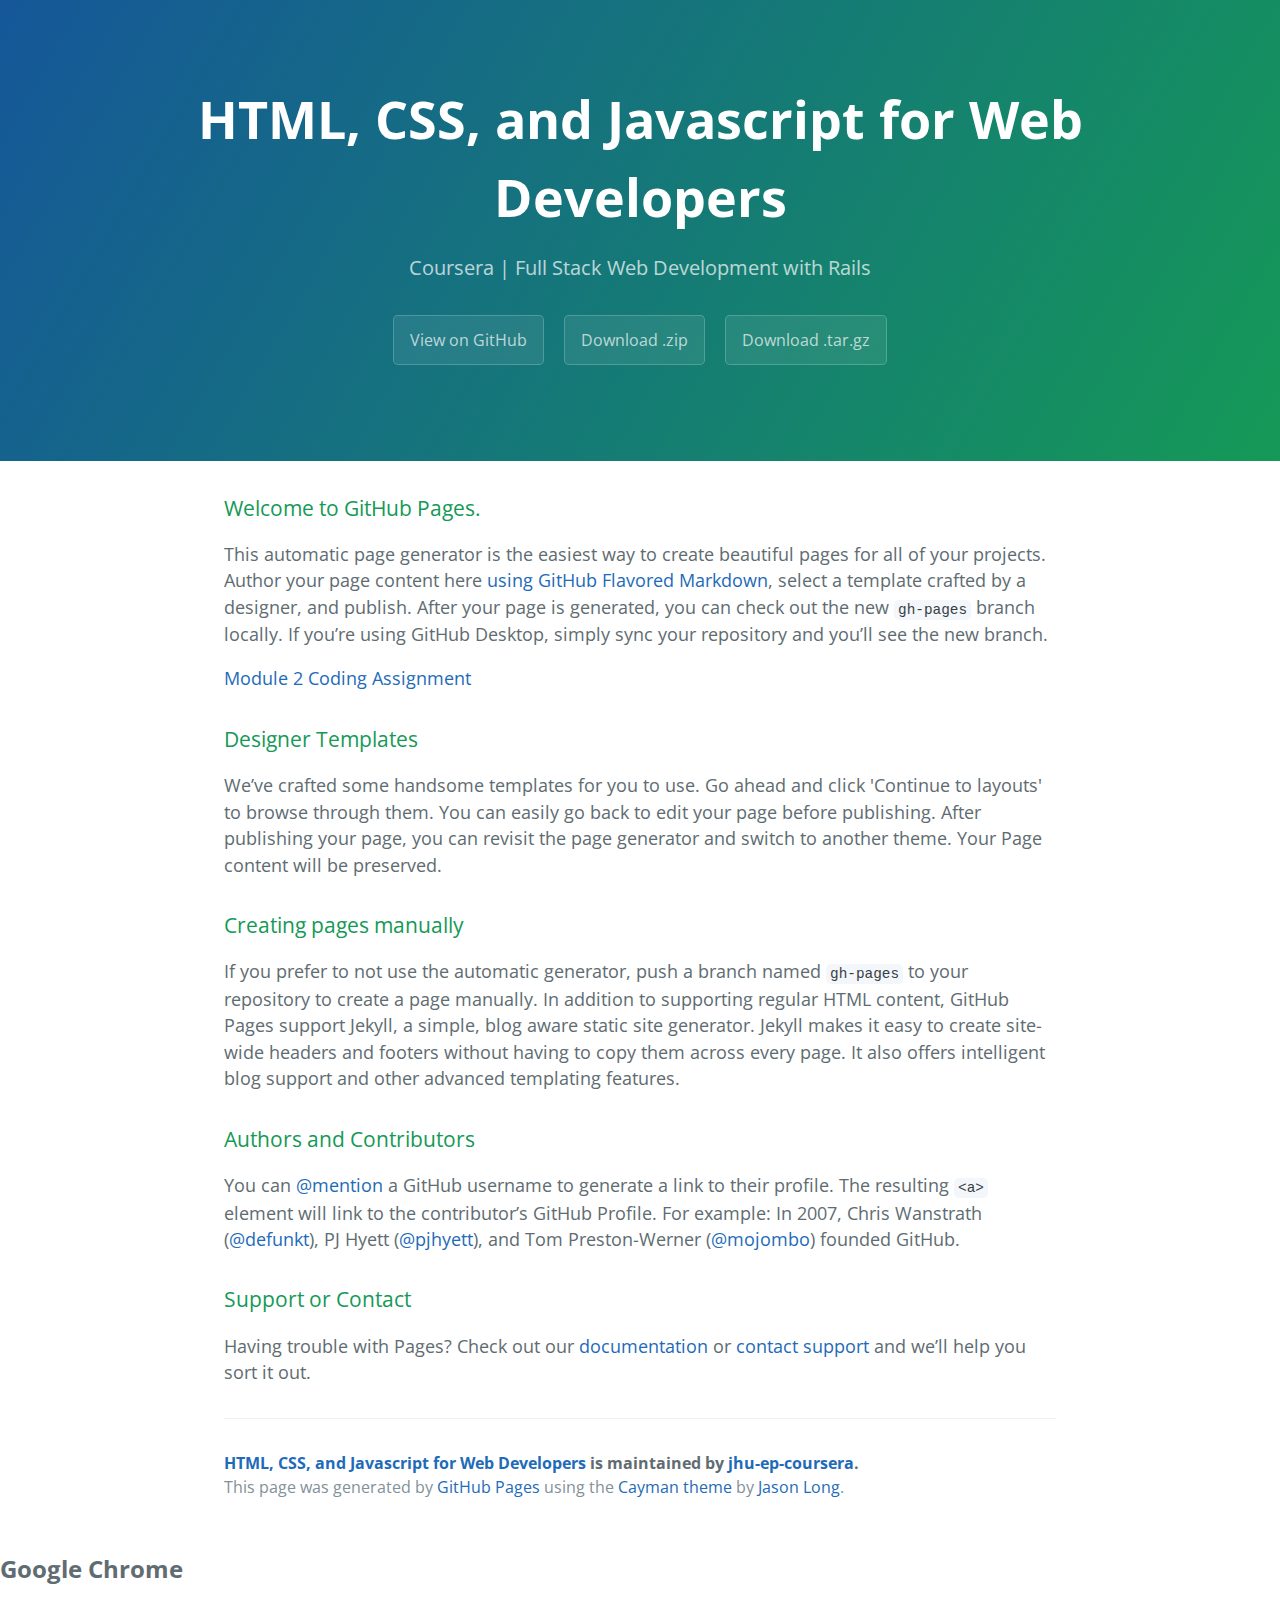
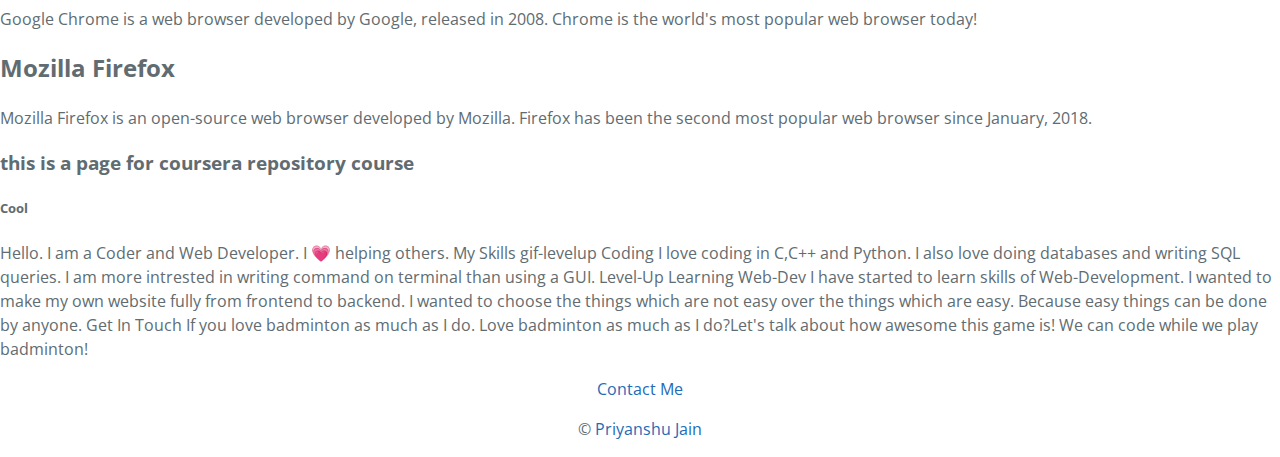
<file: index.html>
<!DOCTYPE html>
<html lang="en-us">
  <head>
    <meta charset="UTF-8">
    <title>HTML, CSS, and Javascript for Web Developers by jhu-ep-coursera</title>
    <meta name="viewport" content="width=device-width, initial-scale=1">
    <link rel="icon" href="favicon.ico">
    <link rel="stylesheet" type="text/css" href="stylesheets/normalize.css" media="screen">
    <link href='https://fonts.googleapis.com/css?family=Open+Sans:400,700' rel='stylesheet' type='text/css'>
    <link rel="stylesheet" type="text/css" href="stylesheets/stylesheet.css" media="screen">
    <link rel="stylesheet" type="text/css" href="stylesheets/github-light.css" media="screen">
  </head>
  <body>
    <section class="page-header">
      <h1 class="project-name">HTML, CSS, and Javascript for Web Developers</h1>
      <h2 class="project-tagline">Coursera | Full Stack Web Development with Rails</h2>
      <a href="https://github.com/jhu-ep-coursera/fullstack-course4" class="btn">View on GitHub</a>
      <a href="https://github.com/jhu-ep-coursera/fullstack-course4/zipball/master" class="btn">Download .zip</a>
      <a href="https://github.com/jhu-ep-coursera/fullstack-course4/tarball/master" class="btn">Download .tar.gz</a>
    </section>

    <section class="main-content">
      <h3>
<a id="welcome-to-github-pages" class="anchor" href="#welcome-to-github-pages" aria-hidden="true"><span aria-hidden="true" class="octicon octicon-link"></span></a>Welcome to GitHub Pages.</h3>

<p>This automatic page generator is the easiest way to create beautiful pages for all of your projects. Author your page content here <a href="https://guides.github.com/features/mastering-markdown/">using GitHub Flavored Markdown</a>, select a template crafted by a designer, and publish. After your page is generated, you can check out the new <code>gh-pages</code> branch locally. If you’re using GitHub Desktop, simply sync your repository and you’ll see the new branch.</p>

<p><a href="assignment2">Module 2 Coding Assignment</a></p>

<h3>
<a id="designer-templates" class="anchor" href="#designer-templates" aria-hidden="true"><span aria-hidden="true" class="octicon octicon-link"></span></a>Designer Templates</h3>

<p>We’ve crafted some handsome templates for you to use. Go ahead and click 'Continue to layouts' to browse through them. You can easily go back to edit your page before publishing. After publishing your page, you can revisit the page generator and switch to another theme. Your Page content will be preserved.</p>

<h3>
<a id="creating-pages-manually" class="anchor" href="#creating-pages-manually" aria-hidden="true"><span aria-hidden="true" class="octicon octicon-link"></span></a>Creating pages manually</h3>

<p>If you prefer to not use the automatic generator, push a branch named <code>gh-pages</code> to your repository to create a page manually. In addition to supporting regular HTML content, GitHub Pages support Jekyll, a simple, blog aware static site generator. Jekyll makes it easy to create site-wide headers and footers without having to copy them across every page. It also offers intelligent blog support and other advanced templating features.</p>

<h3>
<a id="authors-and-contributors" class="anchor" href="#authors-and-contributors" aria-hidden="true"><span aria-hidden="true" class="octicon octicon-link"></span></a>Authors and Contributors</h3>

<p>You can <a href="https://help.github.com/articles/basic-writing-and-formatting-syntax/#mentioning-users-and-teams" class="user-mention">@mention</a> a GitHub username to generate a link to their profile. The resulting <code>&lt;a&gt;</code> element will link to the contributor’s GitHub Profile. For example: In 2007, Chris Wanstrath (<a href="https://github.com/defunkt" class="user-mention">@defunkt</a>), PJ Hyett (<a href="https://github.com/pjhyett" class="user-mention">@pjhyett</a>), and Tom Preston-Werner (<a href="https://github.com/mojombo" class="user-mention">@mojombo</a>) founded GitHub.</p>

<h3>
<a id="support-or-contact" class="anchor" href="#support-or-contact" aria-hidden="true"><span aria-hidden="true" class="octicon octicon-link"></span></a>Support or Contact</h3>

<p>Having trouble with Pages? Check out our <a href="https://help.github.com/pages">documentation</a> or <a href="https://github.com/contact">contact support</a> and we’ll help you sort it out.</p>

      <footer class="site-footer">
        <span class="site-footer-owner"><a href="https://github.com/jhu-ep-coursera/fullstack-course4">HTML, CSS, and Javascript for Web Developers</a> is maintained by <a href="https://github.com/jhu-ep-coursera">jhu-ep-coursera</a>.</span>

        <span class="site-footer-credits">This page was generated by <a href="https://pages.github.com">GitHub Pages</a> using the <a href="https://github.com/jasonlong/cayman-theme">Cayman theme</a> by <a href="https://twitter.com/jasonlong">Jason Long</a>.</span>
      </footer>

    </section>
<div>
  <article>
<h2>Google Chrome</h2>
<p>Google Chrome is a web browser developed by Google, released in 2008. Chrome is the world's most popular web browser today!</p>
</article>

<article>
<h2>Mozilla Firefox</h2>
<p>Mozilla Firefox is an open-source web browser developed by Mozilla. Firefox has been the second most popular web browser since January, 2018.</p>
</article>

<h3>
  this is a page for coursera repository course
  </h3>

  <h5>Cool </h5>
  
  <article>
  Hello.
I am a Coder and Web Developer. I 💗 helping others.

My Skills
gif-levelup
Coding
I love coding in C,C++ and Python. I also love doing databases and writing SQL queries. I am more intrested in writing command on terminal than using a GUI.

Level-Up
Learning Web-Dev
I have started to learn skills of Web-Development. I wanted to make my own website fully from frontend to backend. I wanted to choose the things which are not easy over the things which are easy. Because easy things can be done by anyone.

Get In Touch
If you love badminton as much as I do.
Love badminton as much as I do?Let's talk about how awesome this game is! We can code while we play badminton!
  </article>
 
    </div>
    <p><center><a href="contact.html">Contact Me</a></center></p>
    <p><center>© <a href="https://github.com/priyanshujain2341">Priyanshu Jain</a> </center> </p>
  </body>
</html>
</file>
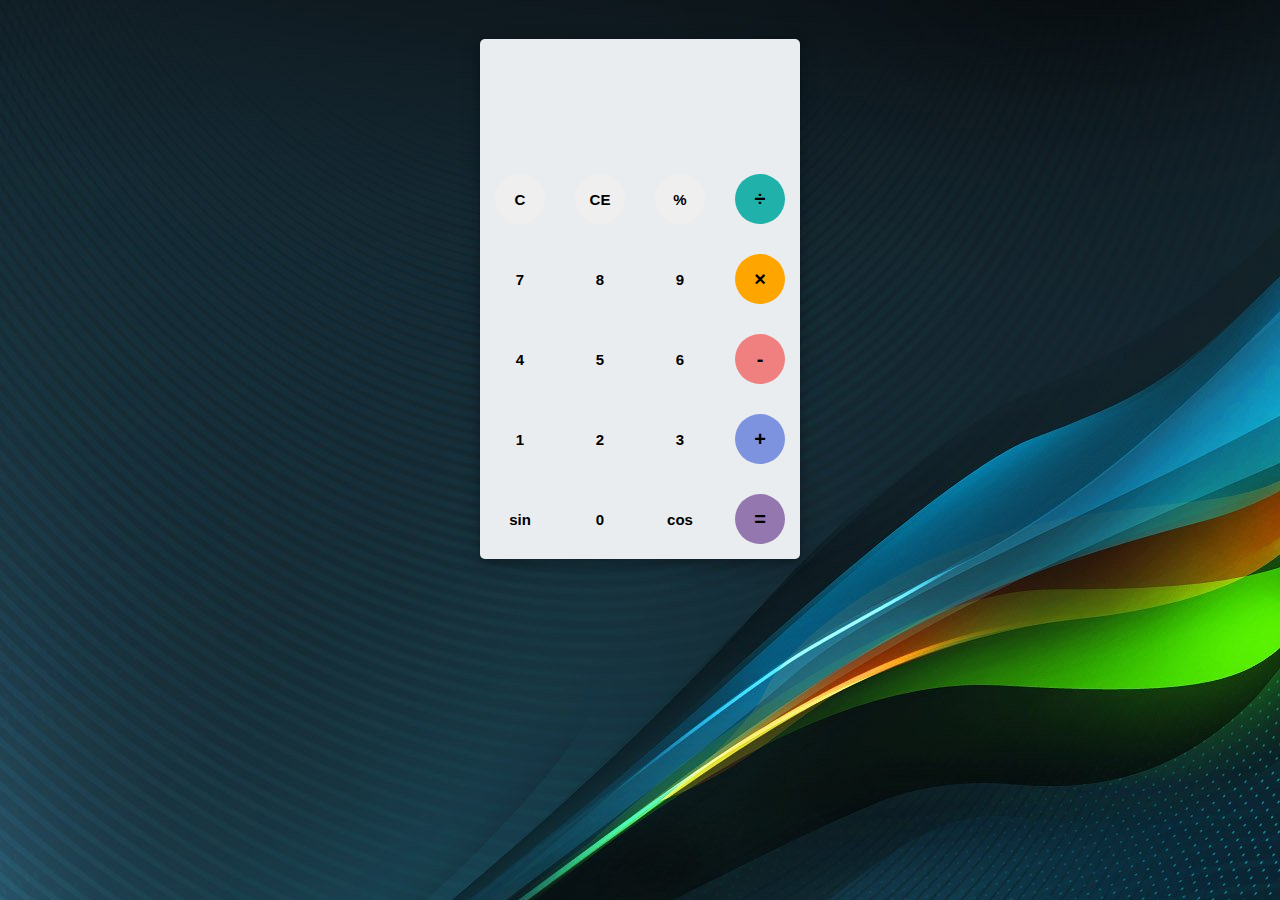
<file: calculator/index.html>
<html>
	<head>
		<link rel="stylesheet" type="text/css" href="./css/style.css">
		<link href="https://fonts.googleapis.com/css?family=Open+Sans:600,700" rel="stylesheet">
		<title>A simple calculator</title>
	</head>
	<body style="background-image: url('./img/23.jpg');">
		<div id="container">
			<div id="calculator">
				<div id="result">
					<div id="history">
						<p id="history-value"></p>
					</div>
					<div id="output">
						<p id="output-value"></p>
					</div>
				</div>
				<div id="keyboard">
					<button class="operator" id="clear">C</button>
					<button class="operator" id="backspace">CE</button>
					<button class="operator" id="%">%</button>
					<button class="operator" id="/">&#247;</button>
					<button class="number" id="7">7</button>
					<button class="number" id="8">8</button>
					<button class="number" id="9">9</button>
					<button class="operator" id="*">&times;</button>
					<button class="number" id="4">4</button>
					<button class="number" id="5">5</button>
					<button class="number" id="6">6</button>
					<button class="operator" id="-">-</button>
					<button class="number" id="1">1</button>
					<button class="number" id="2">2</button>
					<button class="number" id="3">3</button>
					<button class="operator" id="+">+</button>
					<button class="empty" id="sine">sin</button>
					<button class="number" id="0">0</button>
					<button class="empty" id="cos">cos</button>
					<button class="operator" id="=">=</button>
				</div>
			</div>
		</div>
		<script src="./js/script.js"></script>
	</body>
</html>
</file>
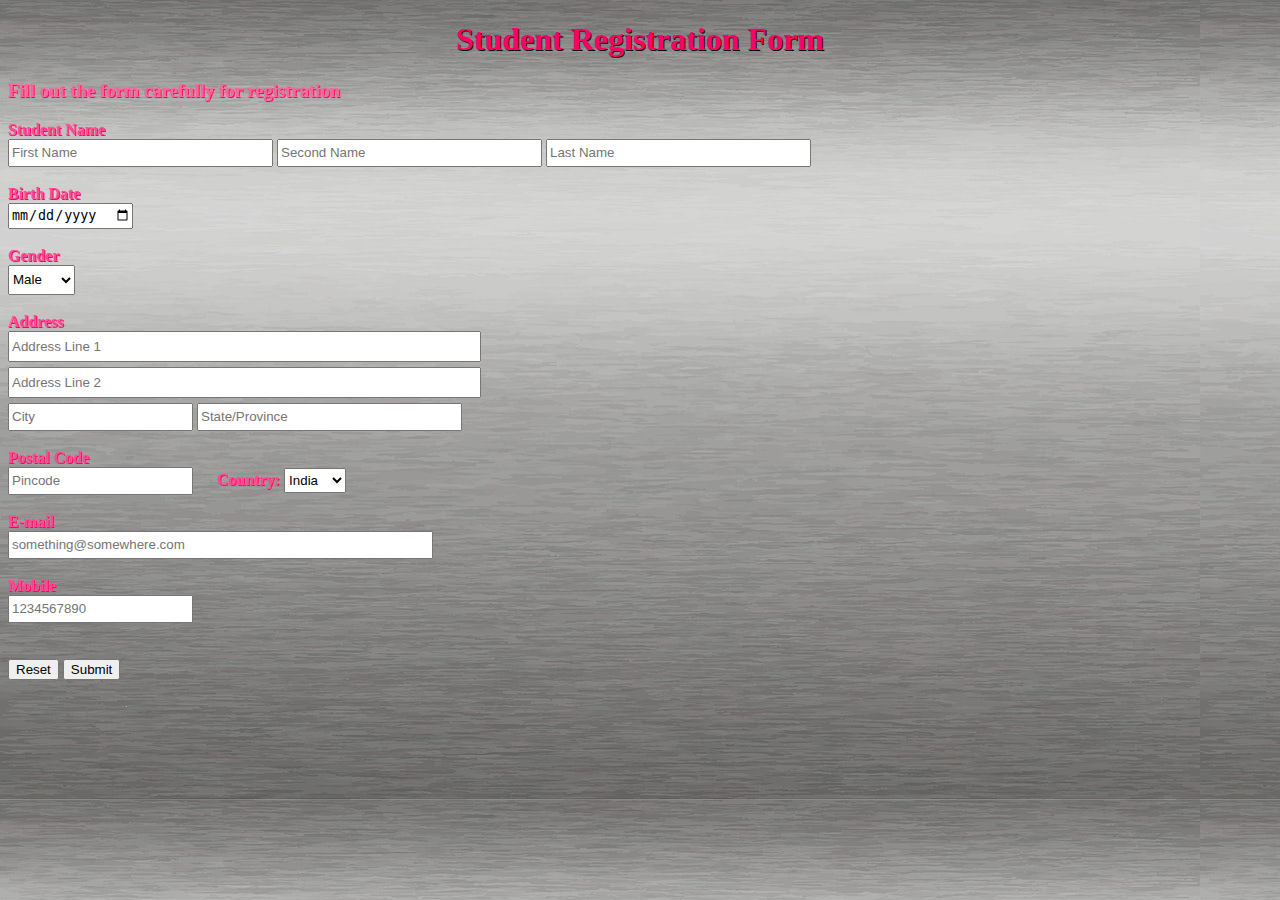
<file: form/index.html>
<!DOCTYPE html>
<html>
<head>
	<title>Form</title>
	<script type="text/javascript" src="./js/javascript.js"></script>
	<link rel="stylesheet" type="text/css" href="./css/style.css">
</head>

<body style="background-image: url('./img/back.jpg');">
<div>
	<h1>Student Registration Form</h1>
</div>

<div><h3>Fill out the form carefully for registration</h3></div>

<form onsubmit="return validate()">
<div>Student Name</div>
<div>
	<label for="firstname"></label>
	<input type="text" name="firstname" id="firstname" placeholder="First Name" size="30">
	<label for="secondname"></label>
	<input type="text" name="secondname" id="secondname" placeholder="Second Name" size="30">
	<label for="lastname"></label>
	<input type="text" name="lastname" id="lastname" placeholder="Last Name" size="30">
</div>
<br>

<div>Birth Date</div>
<div>
	<label for="birthdate"></label>
	<input type="Date" name="birthdate" id="birthdate" min="2001-01-01">
</div>
<br>

<div>
	Gender
</div>
<div>
	<label for="gender"></label>
	<select name="gender" id="gender">
		<option value="Male">Male</option>
		<option value="Female">Female</option>
	</select>
</div>
<br>

<div>
	Address
</div>
<div>
	<label for="a1"></label>
	<input type="text" name="a1" id="a1" placeholder="Address Line 1" size="56">
</div>
<div>
	<label for="a2"></label>
	<input type="text" name="a2" id="a2" placeholder="Address Line 2" size="56">
</div>
<div>
	<label for="city"></label>
	<input type="text" name="city" id="city" placeholder="City">
	<label for="State"></label>
	<input type="text" name="State" id="State" placeholder="State/Province" size="30">
</div>
<br>

<div>
	Postal Code
</div>
<div>
	<label for="pincode"></label>
	<input type="number" name="pincode" id="pincode" placeholder="Pincode" min="100000">

	<label for="country" style="margin-left: 20px">Country:</label>
	<select name="country" id="country">
		<option value="India">India</option>
		<option value="USA">USA</option>
		<option value="others">Others</option>
	</select>
</div>
<br>

<div>
	E-mail
</div>
<div>
	<label for="email"></label>
	<input type="email" name="email" id="email" placeholder="something@somewhere.com" size="50">
</div>
<br>

<div>
	Mobile
</div>
<div>
	<label for="phone"></label>
	<input type="tel" name="phone" id="phone" placeholder="1234567890">
</div>
<br>
<br>

<div>
	<button type="reset">Reset</button>
	<button type="submit">Submit</button>
</div>
</form>
</body>
</html>
</file>
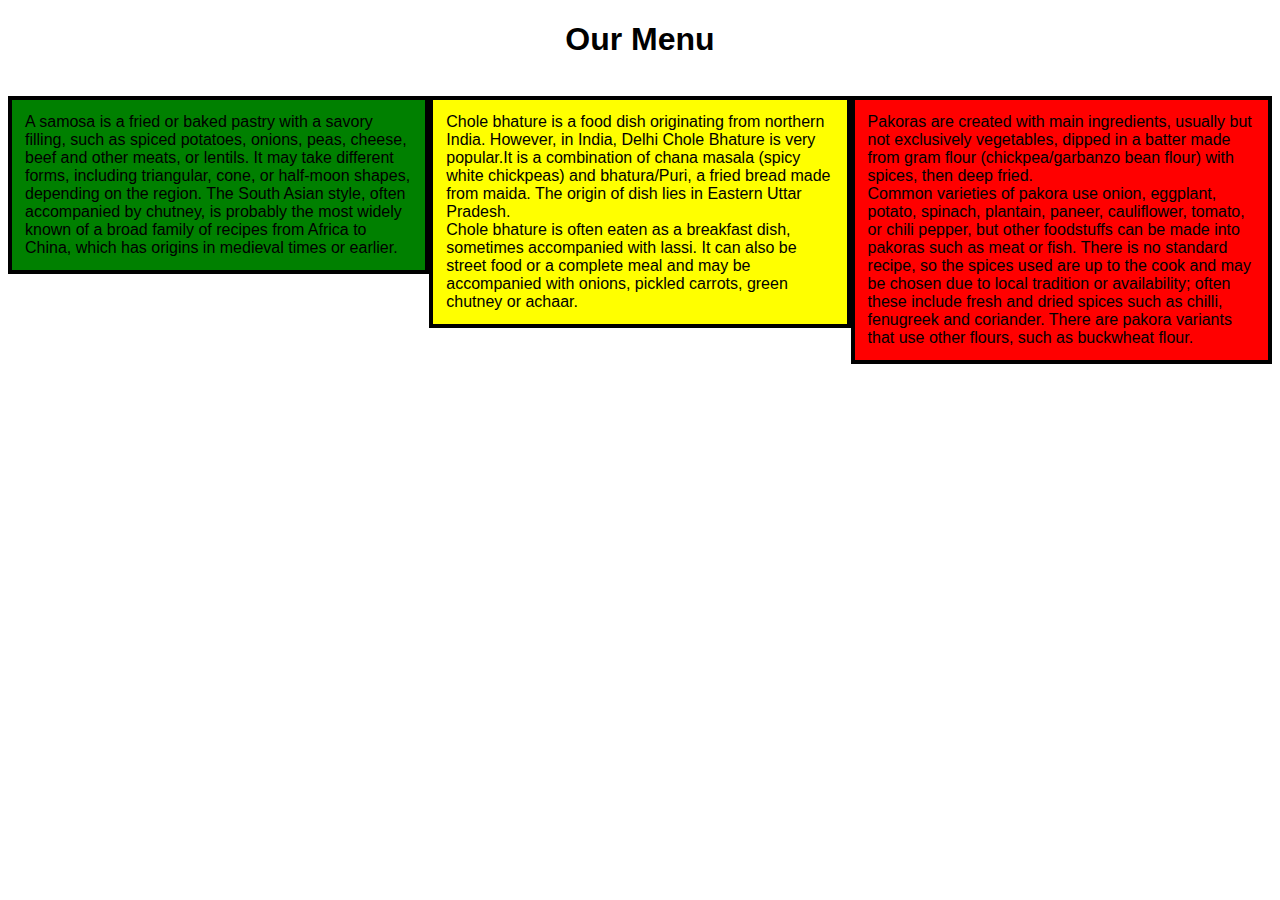
<file: module2/index.html>
<!DOCTYPE html>
<html>
<head>
	<title>Module 2 Assignment</title>
	<link rel="stylesheet" href="./css/style.css">
</head>
<body>
	<h1 class="heading">Our Menu</h1>

	<div>
		<!-- <p class ="he"></p> -->
		<p id="p1"> 
			
			A samosa is a fried or baked pastry with a savory filling, such as spiced potatoes, onions, peas, cheese, beef and other meats, or lentils. It may take different forms, including triangular, cone, or half-moon shapes, depending on the region. The South Asian style, often accompanied by chutney, is probably the most widely known of a broad family of recipes from Africa to China, which has origins in medieval times or earlier.</p>

		<p id="p2">Chole bhature is a food dish originating from northern India. However, in India, Delhi Chole Bhature is very popular.It is a combination of chana masala (spicy white chickpeas) and bhatura/Puri, a fried bread made from maida. The origin of dish lies in Eastern Uttar Pradesh.<br>
		Chole bhature is often eaten as a breakfast dish, sometimes accompanied with lassi. It can also be street food or a complete meal and may be accompanied with onions, pickled carrots, green chutney or achaar.</p>

		<p id="p3">Pakoras are created with main ingredients, usually but not exclusively vegetables, dipped in a batter made from gram flour (chickpea/garbanzo bean flour) with spices, then deep fried.<br>

		Common varieties of pakora use onion, eggplant, potato, spinach, plantain, paneer, cauliflower, tomato, or chili pepper, but other foodstuffs can be made into pakoras such as meat or fish. There is no standard recipe, so the spices used are up to the cook and may be chosen due to local tradition or availability; often these include fresh and dried spices such as chilli, fenugreek and coriander. There are pakora variants that use other flours, such as buckwheat flour.

</p>
	<!-- </div> -->
</body>
</html>
</file>
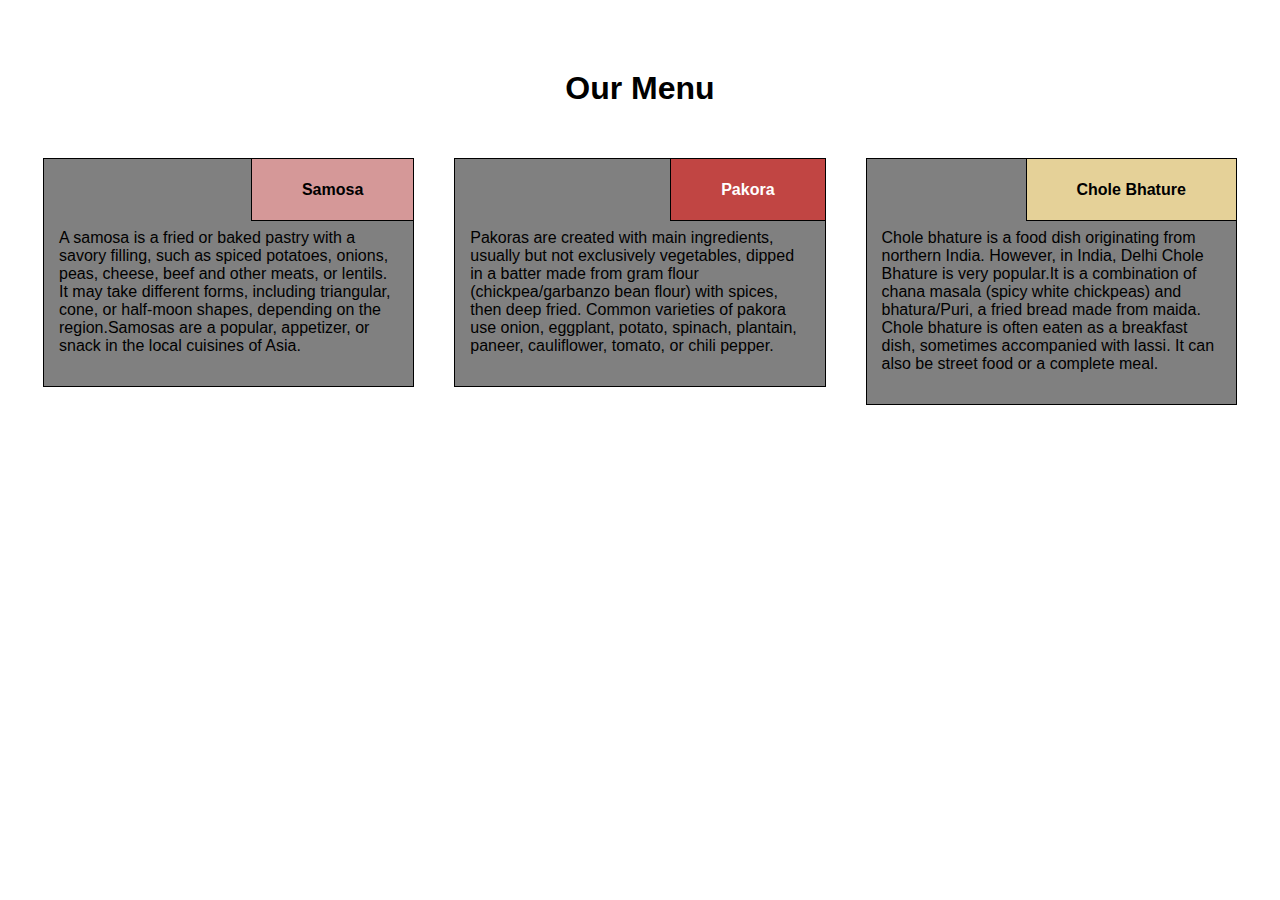
<file: module_2_assignment/index.html>
<!DOCTYPE html>
<html>
<head>
	<meta charset="utf-8">
	<meta name="viewport" content="width=device-width, initial-scale=1">
	<title>Module 2 Assignment</title>
	<link rel="stylesheet" type="text/css" href="./css/style.css">
</head>
<body>

<div class="main">
	<div class="row">
		
		<div class="Title">
			<h1>Our Menu</h1>
		</div>

		<div class="col-lg-4">
			<div class="item" id="item-one">
				<div class="heading" id="heading-one">
					<h4>Samosa</h4>					
				</div>
				<p>
					A samosa is a fried or baked pastry with a savory filling, such as spiced potatoes, onions, peas, cheese, beef and other meats, or lentils. It may take different forms, including triangular, cone, or half-moon shapes, depending on the region.Samosas are a popular, appetizer, or snack in the local cuisines of Asia.

				</p>
			</div>
		</div>

		<div class="col-lg-4">
			<div class="item" id="item-two">
				<div class="heading" id="heading-two">
					<h4>Pakora</h4>					
				</div>
				<p>
					Pakoras are created with main ingredients, usually but not exclusively vegetables, dipped in a batter made from gram flour (chickpea/garbanzo bean flour) with spices, then deep fried.
					Common varieties of pakora use onion, eggplant, potato, spinach, plantain, paneer, cauliflower, tomato, or chili pepper.
				</p>
			</div>
		</div>

		<div class="col-lg-4 col-sm-12">
			<div class="item" id="item-three">
				<div class="heading" id="heading-three">
					<h4>Chole Bhature</h4>				
				</div>
				<p>
					Chole bhature is a food dish originating from northern India. However, in India, Delhi Chole Bhature is very popular.It is a combination of chana masala (spicy white chickpeas) and bhatura/Puri, a fried bread made from maida.
					Chole bhature is often eaten as a breakfast dish, sometimes accompanied with lassi. It can also be street food or a complete meal.
					
				</p>
			</div>
		</div>

	</div>
</div>


</body>
</html>
</file>
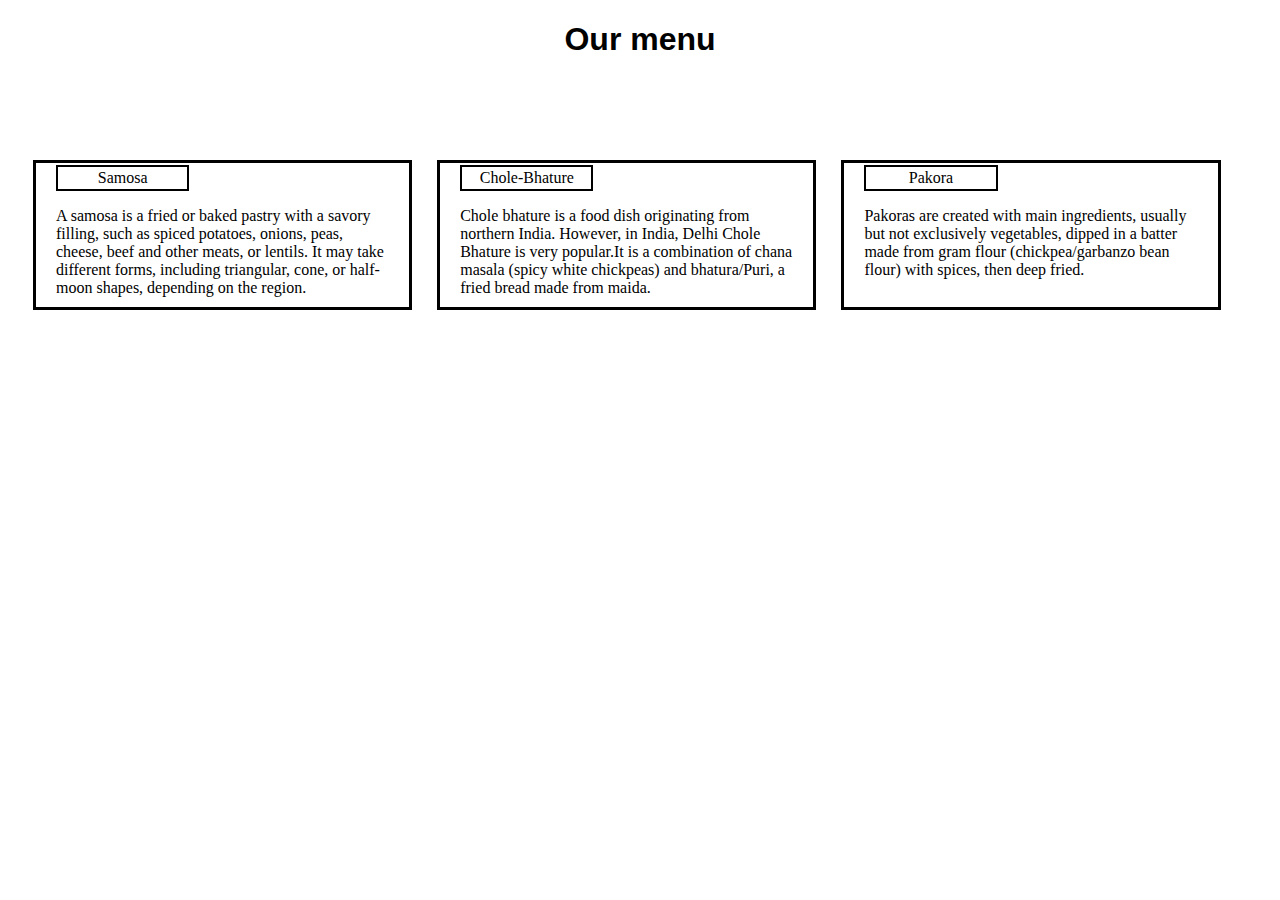
<file: next/index.html>
<!DOCTYPE html>
<html>
<head>
	<title>Module 2 Assignment</title>
	<link rel="stylesheet" type="text/css" href="./style.css">
</head>
<body>
	<div class="heading">
		<h1 class="main">Our menu</h1>
	</div>
<div>
	<div class="item">
		<div class="sub-h1" id="head1">
			Samosa
		</div>
			<p class="first">
				A samosa is a fried or baked pastry with a savory filling, such as spiced potatoes, onions, peas, cheese, beef and other meats, or lentils. It may take different forms, including triangular, cone, or half-moon shapes, depending on the region.
			</p>
	</div>

	<div class="item">
		<div class="sub-h1", id="head2">
			Chole-Bhature
		</div>
		<p class="two">
			Chole bhature is a food dish originating from northern India. However, in India, Delhi Chole Bhature is very popular.It is a combination of chana masala (spicy white chickpeas) and bhatura/Puri, a fried bread made from maida.
		</p>
	</div>

	<div class="item">
		<div class="sub-h2", id="head3">
			Pakora
		</div>
		<p class="three">
			Pakoras are created with main ingredients, usually but not exclusively vegetables, dipped in a batter made from gram flour (chickpea/garbanzo bean flour) with spices, then deep fried.
		</p>
	</div>


</div>

</body>
</html>
</file>
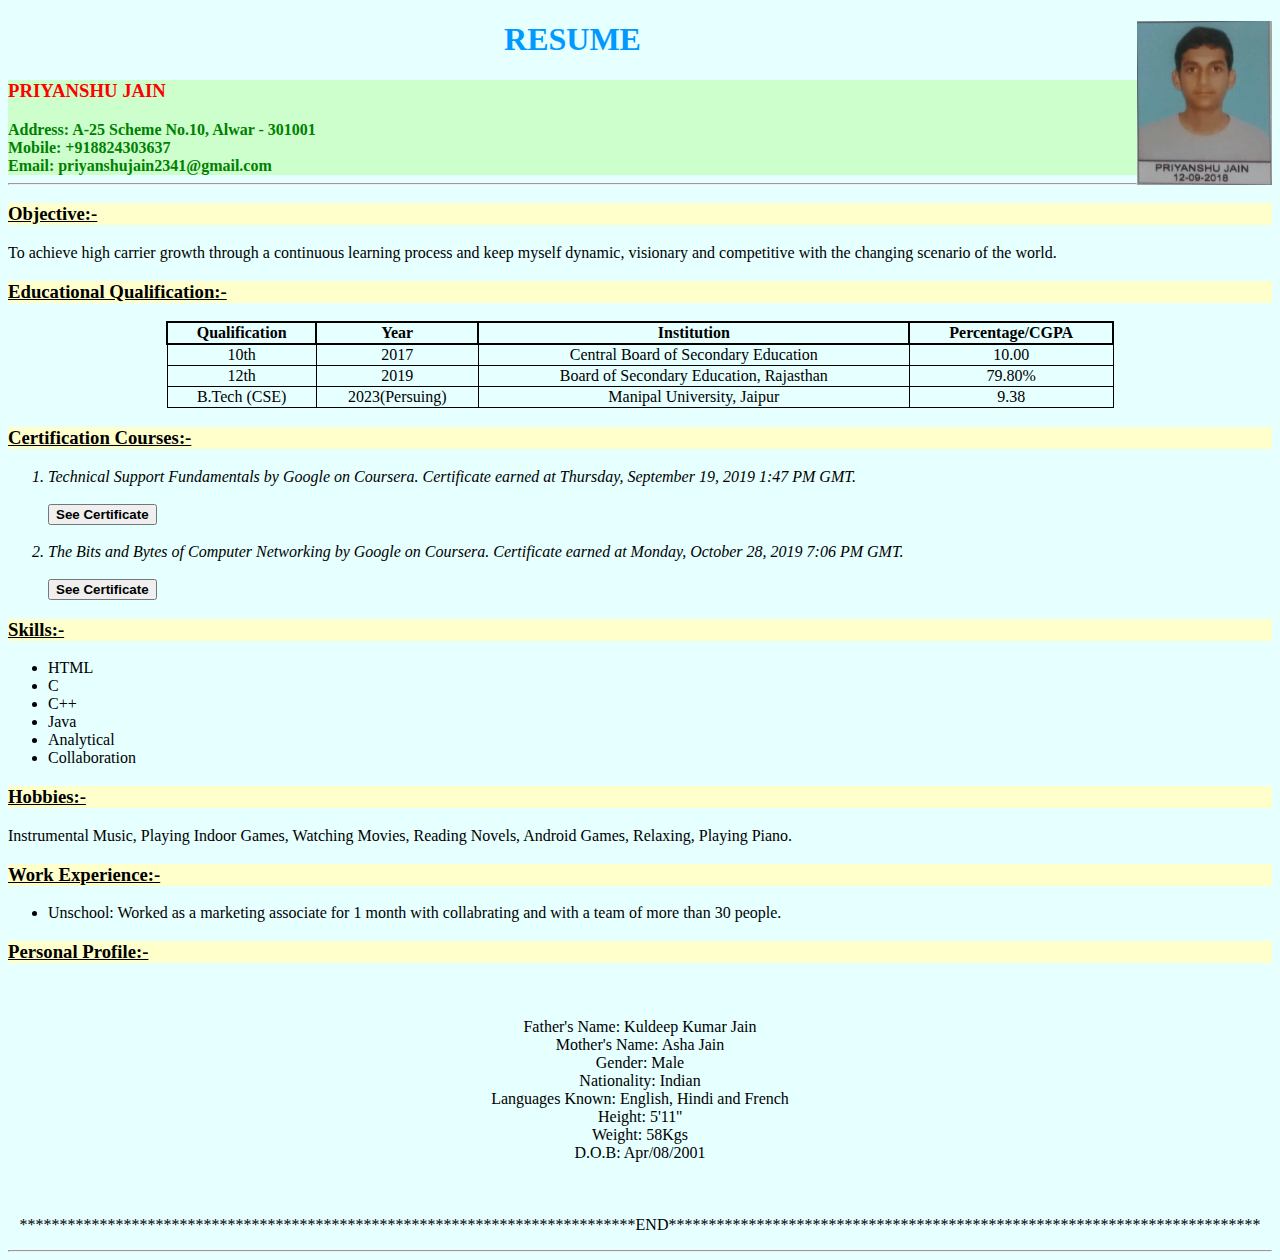
<file: Resume/index.html>
<!Doctype html>

<html>

<head>

	<link rel="stylesheet" href="./css/style.css" type="text/css">
	<title>Curriculum Vitae - Priyanshu</title>

</head>

<body bgcolor="#e6ffff">

<img src="./img/photo.jpg" id="mi" alt="Smiley face" align="right">


<h1 style="color:#0099ff; background-color:; text-align: center;">RESUME</h1>
<div class="new">
<h3 class="name">PRIYANSHU JAIN</h3>

	<div class="info">
		Address: A-25 Scheme No.10, Alwar - 301001<br>
		Mobile: +918824303637<br>
		Email: priyanshujain2341@gmail.com<br>
	</div>
</div>
<hr>

<h3 class="sub">Objective:-<br></h3>
<p>
To achieve high carrier growth through a continuous learning process and keep myself dynamic, visionary and competitive with the changing scenario of the world.<br>
</p>
<h3 class="sub">Educational Qualification:-</h3>
<table align="center">
	<tr>
	 <th>Qualification</th>
	 <th>Year</th>
	 <th>Institution</th>
	 <th>Percentage/CGPA</th>
	</tr>
	<tr>
	 <td>10th</td>
	 <td>2017</td>
	 <td>Central Board of Secondary Education</td>
	 <td>10.00</td>
	</tr>
	<tr>
	 <td>12th</td>
	 <td>2019</td>
	 <td> Board of Secondary Education, Rajasthan</td>
	 <td>79.80%</td>
	</tr>
	<tr>
		<td>B.Tech (CSE)</td>
		<td>2023(Persuing)</td>
		<td>Manipal University, Jaipur</td>
		<td>9.38</td>
	</tr>

</table>

<h3 class="sub">Certification Courses:-<br></h3>
<ol class="cert">
	<li>Technical Support Fundamentals by Google on Coursera. Certificate earned at Thursday, September 19, 2019 1:47 PM GMT.</li>
	<br><a href="https://www.coursera.org/account/accomplishments/certificate/GAKWP39PAYZU?utm_medium=certificate&utm_source=link&utm_campaign=copybutton_certificate&utm_term=long" target="_blank"><button><b>See Certificate</b></button></a>
	<br>
	<br>
	<li>The Bits and Bytes of Computer Networking by Google on Coursera. Certificate earned at Monday, October 28, 2019 7:06 PM GMT.</li>
	<br><a href="https://www.coursera.org/account/accomplishments/certificate/3F4CLB3FAFLK?utm_medium=certificate&utm_source=link&utm_campaign=copybutton_certificate&utm_term=long" target="_blank"><button><b>See Certificate</b></button></a>

</ol>

<h3 class="sub">Skills:-<br></h3>
<ul>
<li>HTML</li>
<li>C</li>
<li>C++</li>
<li>Java</li>
<li>Analytical</li>
<li>Collaboration</li>
</ul>

<h3 class="sub">Hobbies:-<br></h3>
Instrumental Music, Playing Indoor Games, Watching Movies, Reading Novels, Android Games,
Relaxing, Playing Piano.

<h3 class="sub">Work Experience:-<br></h3>
<ul>
	<li>Unschool: Worked as a marketing associate for 1 month with collabrating and with a team of more than 30 people.</li>
</ul>

<h3 class="sub">Personal Profile:-<br></h3>
<p class="Personal">
<br>
<br>

Father's Name: Kuldeep Kumar Jain<br>
Mother's Name: Asha Jain<br>
Gender: Male<br>
Nationality: Indian<br>
Languages Known: English, Hindi and French<br>
Height: 5'11''<br>
Weight: 58Kgs<br>
D.O.B: Apr/08/2001<br>
<br>
<br>
<br>
*****************************************************************************END**************************************************************************
<hr>

</body>

</html>
</file>
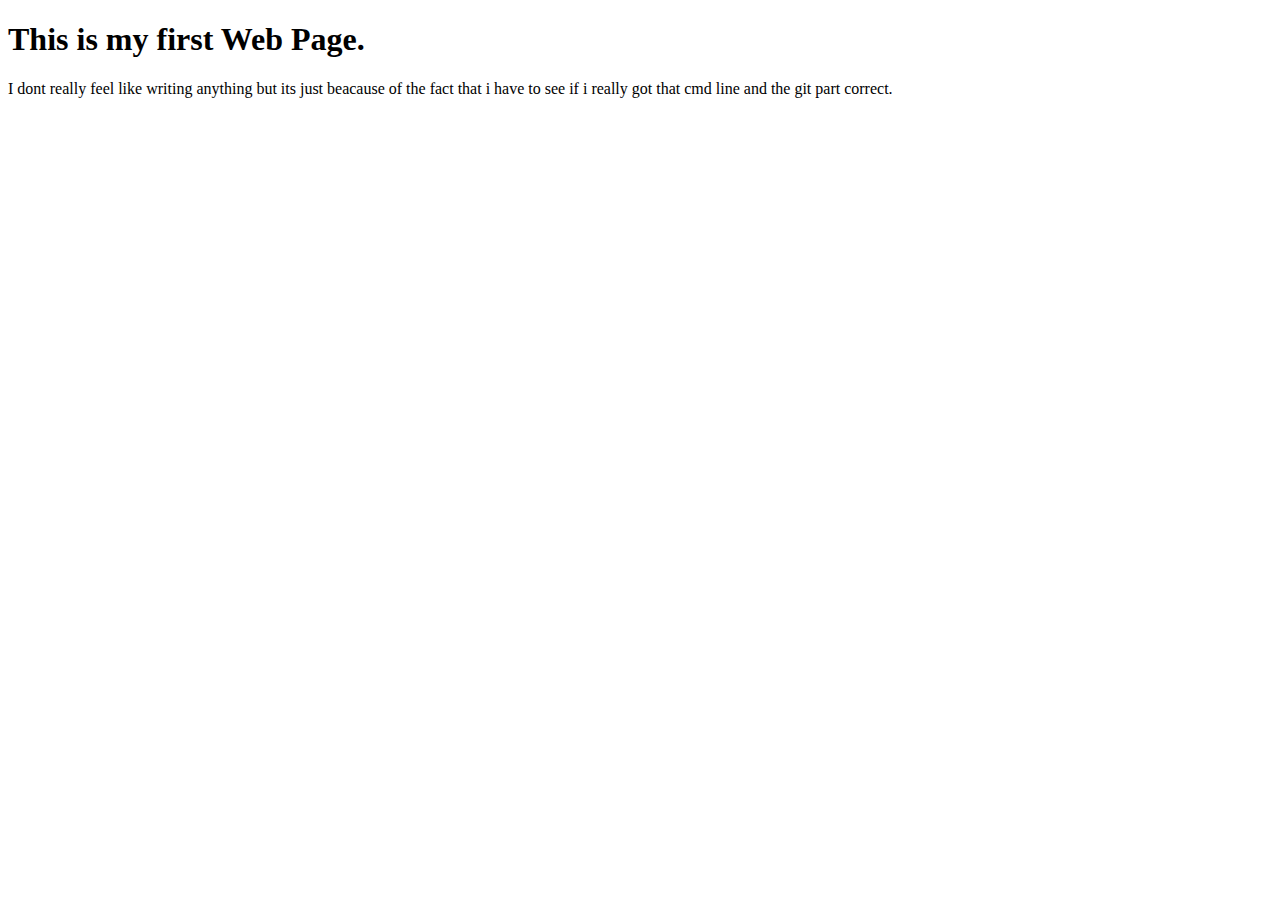
<file: site/index.html>
<!DOCTYPE html>
<html>
<head>
	<title>Hello Coursera</title>
</head>
<body>
<h1>This is my first Web Page.</h1>
<p> I dont really feel like writing anything but its just beacause of the fact that i have to see if i really got that cmd line and the git part correct.
</body>
</html>
</file>
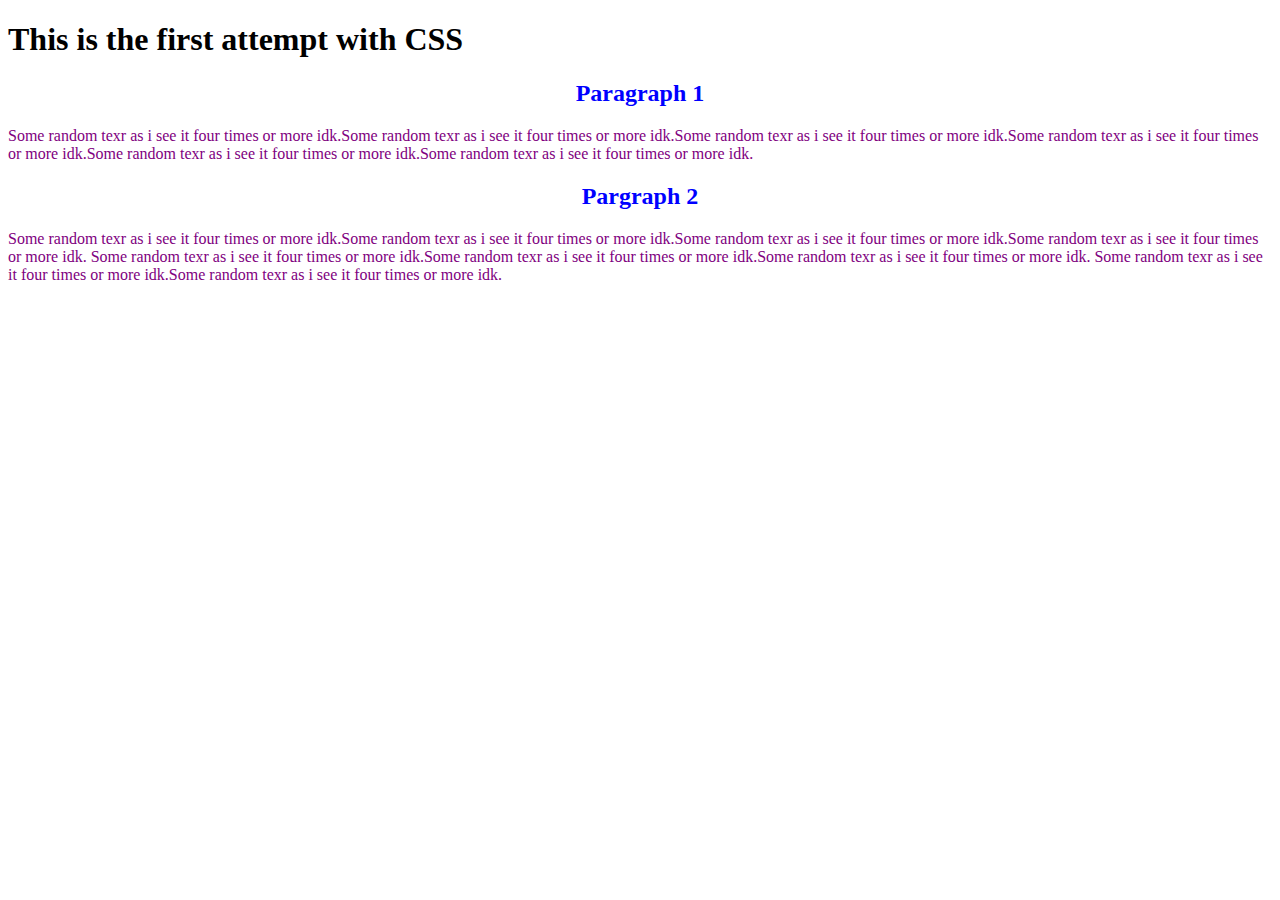
<file: site/week2/index.html>
<!DOCTYPE html>
<html>
<head>
	<title>CSS</title>
<style>
	p{
		color: purple;
		
	}

	h2{
		color: blue;
		text-align: center;
	}
</style>

</head>
<body>
	<h1>This is the first attempt with CSS</h1>
<h2>Paragraph 1</h2>
<p> Some random texr as i see it four times or more idk.Some random texr as i see it four times or more idk.Some random texr as i see it four times or more idk.Some random texr as i see it four times or more idk.Some random texr as i see it four times or more idk.Some random texr as i see it four times or more idk.</p>
<h2>Pargraph 2</h2>
<p>Some random texr as i see it four times or more idk.Some random texr as i see it four times or more idk.Some random texr as i see it four times or more idk.Some random texr as i see it four times or more idk.   Some random texr as i see it four times or more idk.Some random texr as i see it four times or more idk.Some random texr as i see it four times or more idk. Some random texr as i see it four times or more idk.Some random texr as i see it four times or more idk.</p>
</body>
</html>
</file>
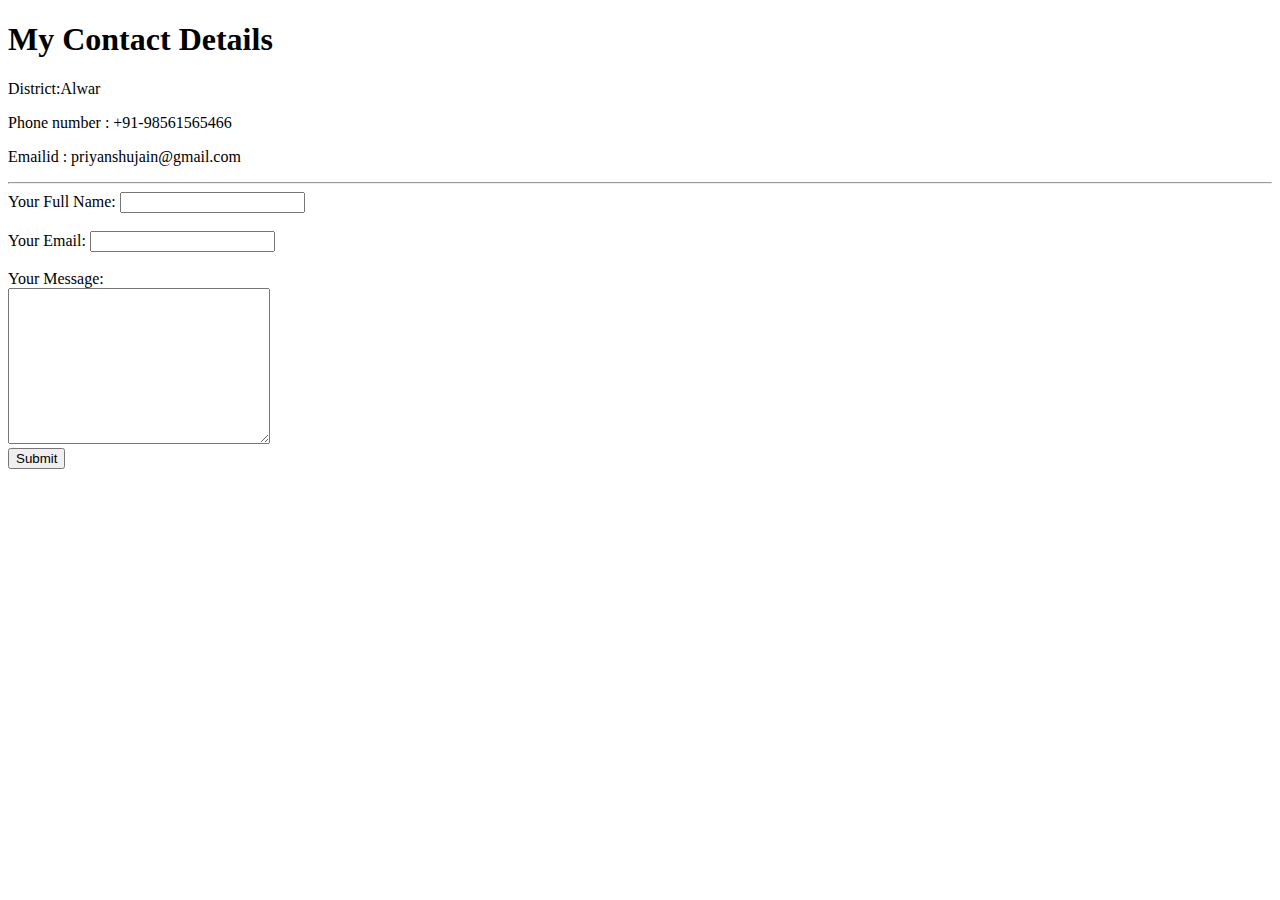
<file: contact.html>
<!DOCTYPE html>
<html lang="en">
<head>
    <meta charset="UTF-8">
    <meta http-equiv="X-UA-Compatible" content="IE=edge">
    <meta name="viewport" content="width=device-width, initial-scale=1.0">
    <title>Contact Details</title>
  <link rel="icon" href="favicon.ico">

</head>
<body>
    <h1>My Contact Details</h1>
    <p> District:Alwar</p>
    <p>Phone number : +91-98561565466</p>
    <p>Emailid : priyanshujain@gmail.com</p>
    <hr>
    <form action="mailto:priyanshujain@gmail.com" method="post" enctype="text/plain">
        <label>Your Full Name:</label>
        <input type="text" name="yourName">
        <br><br>
        <label>Your Email:</label>
        <input type="email" name="yourEmail">
        <br><br>
        <label>Your Message:</label>
        <br>
        <textarea name="yourMessage" id="" cols="30" rows="10"></textarea>
        <br>
        <input type="submit">
    </form>
</body>
</html>
</file>
<file: stylesheets/stylesheet.css>
* {
  box-sizing: border-box; }

body {
  padding: 0;
  margin: 0;
  font-family: "Open Sans", "Helvetica Neue", Helvetica, Arial, sans-serif;
  font-size: 16px;
  line-height: 1.5;
  color: #606c71; }

a {
  color: #1e6bb8;
  text-decoration: none; }
  a:hover {
    text-decoration: underline; }

.btn {
  display: inline-block;
  margin-bottom: 1rem;
  color: rgba(255, 255, 255, 0.7);
  background-color: rgba(255, 255, 255, 0.08);
  border-color: rgba(255, 255, 255, 0.2);
  border-style: solid;
  border-width: 1px;
  border-radius: 0.3rem;
  transition: color 0.2s, background-color 0.2s, border-color 0.2s; }
  .btn + .btn {
    margin-left: 1rem; }

.btn:hover {
  color: rgba(255, 255, 255, 0.8);
  text-decoration: none;
  background-color: rgba(255, 255, 255, 0.2);
  border-color: rgba(255, 255, 255, 0.3); }

@media screen and (min-width: 64em) {
  .btn {
    padding: 0.75rem 1rem; } }

@media screen and (min-width: 42em) and (max-width: 64em) {
  .btn {
    padding: 0.6rem 0.9rem;
    font-size: 0.9rem; } }

@media screen and (max-width: 42em) {
  .btn {
    display: block;
    width: 100%;
    padding: 0.75rem;
    font-size: 0.9rem; }
    .btn + .btn {
      margin-top: 1rem;
      margin-left: 0; } }

.page-header {
  color: #fff;
  text-align: center;
  background-color: #159957;
  background-image: linear-gradient(120deg, #155799, #159957); }

@media screen and (min-width: 64em) {
  .page-header {
    padding: 5rem 6rem; } }

@media screen and (min-width: 42em) and (max-width: 64em) {
  .page-header {
    padding: 3rem 4rem; } }

@media screen and (max-width: 42em) {
  .page-header {
    padding: 2rem 1rem; } }

.project-name {
  margin-top: 0;
  margin-bottom: 0.1rem; }

@media screen and (min-width: 64em) {
  .project-name {
    font-size: 3.25rem; } }

@media screen and (min-width: 42em) and (max-width: 64em) {
  .project-name {
    font-size: 2.25rem; } }

@media screen and (max-width: 42em) {
  .project-name {
    font-size: 1.75rem; } }

.project-tagline {
  margin-bottom: 2rem;
  font-weight: normal;
  opacity: 0.7; }

@media screen and (min-width: 64em) {
  .project-tagline {
    font-size: 1.25rem; } }

@media screen and (min-width: 42em) and (max-width: 64em) {
  .project-tagline {
    font-size: 1.15rem; } }

@media screen and (max-width: 42em) {
  .project-tagline {
    font-size: 1rem; } }

.main-content :first-child {
  margin-top: 0; }
.main-content img {
  max-width: 100%; }
.main-content h1, .main-content h2, .main-content h3, .main-content h4, .main-content h5, .main-content h6 {
  margin-top: 2rem;
  margin-bottom: 1rem;
  font-weight: normal;
  color: #159957; }
.main-content p {
  margin-bottom: 1em; }
.main-content code {
  padding: 2px 4px;
  font-family: Consolas, "Liberation Mono", Menlo, Courier, monospace;
  font-size: 0.9rem;
  color: #383e41;
  background-color: #f3f6fa;
  border-radius: 0.3rem; }
.main-content pre {
  padding: 0.8rem;
  margin-top: 0;
  margin-bottom: 1rem;
  font: 1rem Consolas, "Liberation Mono", Menlo, Courier, monospace;
  color: #567482;
  word-wrap: normal;
  background-color: #f3f6fa;
  border: solid 1px #dce6f0;
  border-radius: 0.3rem; }
  .main-content pre > code {
    padding: 0;
    margin: 0;
    font-size: 0.9rem;
    color: #567482;
    word-break: normal;
    white-space: pre;
    background: transparent;
    border: 0; }
.main-content .highlight {
  margin-bottom: 1rem; }
  .main-content .highlight pre {
    margin-bottom: 0;
    word-break: normal; }
.main-content .highlight pre, .main-content pre {
  padding: 0.8rem;
  overflow: auto;
  font-size: 0.9rem;
  line-height: 1.45;
  border-radius: 0.3rem; }
.main-content pre code, .main-content pre tt {
  display: inline;
  max-width: initial;
  padding: 0;
  margin: 0;
  overflow: initial;
  line-height: inherit;
  word-wrap: normal;
  background-color: transparent;
  border: 0; }
  .main-content pre code:before, .main-content pre code:after, .main-content pre tt:before, .main-content pre tt:after {
    content: normal; }
.main-content ul, .main-content ol {
  margin-top: 0; }
.main-content blockquote {
  padding: 0 1rem;
  margin-left: 0;
  color: #819198;
  border-left: 0.3rem solid #dce6f0; }
  .main-content blockquote > :first-child {
    margin-top: 0; }
  .main-content blockquote > :last-child {
    margin-bottom: 0; }
.main-content table {
  display: block;
  width: 100%;
  overflow: auto;
  word-break: normal;
  word-break: keep-all; }
  .main-content table th {
    font-weight: bold; }
  .main-content table th, .main-content table td {
    padding: 0.5rem 1rem;
    border: 1px solid #e9ebec; }
.main-content dl {
  padding: 0; }
  .main-content dl dt {
    padding: 0;
    margin-top: 1rem;
    font-size: 1rem;
    font-weight: bold; }
  .main-content dl dd {
    padding: 0;
    margin-bottom: 1rem; }
.main-content hr {
  height: 2px;
  padding: 0;
  margin: 1rem 0;
  background-color: #eff0f1;
  border: 0; }

@media screen and (min-width: 64em) {
  .main-content {
    max-width: 64rem;
    padding: 2rem 6rem;
    margin: 0 auto;
    font-size: 1.1rem; } }

@media screen and (min-width: 42em) and (max-width: 64em) {
  .main-content {
    padding: 2rem 4rem;
    font-size: 1.1rem; } }

@media screen and (max-width: 42em) {
  .main-content {
    padding: 2rem 1rem;
    font-size: 1rem; } }

.site-footer {
  padding-top: 2rem;
  margin-top: 2rem;
  border-top: solid 1px #eff0f1; }

.site-footer-owner {
  display: block;
  font-weight: bold; }

.site-footer-credits {
  color: #819198; }

@media screen and (min-width: 64em) {
  .site-footer {
    font-size: 1rem; } }

@media screen and (min-width: 42em) and (max-width: 64em) {
  .site-footer {
    font-size: 1rem; } }

@media screen and (max-width: 42em) {
  .site-footer {
    font-size: 0.9rem; } }
</file>
<file: stylesheets/github-light.css>
/*
   Copyright 2014 GitHub Inc.

   Licensed under the Apache License, Version 2.0 (the "License");
   you may not use this file except in compliance with the License.
   You may obtain a copy of the License at

       http://www.apache.org/licenses/LICENSE-2.0

   Unless required by applicable law or agreed to in writing, software
   distributed under the License is distributed on an "AS IS" BASIS,
   WITHOUT WARRANTIES OR CONDITIONS OF ANY KIND, either express or implied.
   See the License for the specific language governing permissions and
   limitations under the License.

*/

.pl-c /* comment */ {
  color: #969896;
}

.pl-c1      /* constant, markup.raw, meta.diff.header, meta.module-reference, meta.property-name, support, support.constant, support.variable, variable.other.constant */,
.pl-s .pl-v /* string variable */ {
  color: #0086b3;
}

.pl-e  /* entity */,
.pl-en /* entity.name */ {
  color: #795da3;
}

.pl-s .pl-s1 /* string source */,
.pl-smi      /* storage.modifier.import, storage.modifier.package, storage.type.java, variable.other, variable.parameter.function */ {
  color: #333;
}

.pl-ent /* entity.name.tag */ {
  color: #63a35c;
}

.pl-k /* keyword, storage, storage.type */ {
  color: #a71d5d;
}

.pl-pds              /* punctuation.definition.string, string.regexp.character-class */,
.pl-s                /* string */,
.pl-s .pl-pse .pl-s1 /* string punctuation.section.embedded source */,
.pl-sr               /* string.regexp */,
.pl-sr .pl-cce       /* string.regexp constant.character.escape */,
.pl-sr .pl-sra       /* string.regexp string.regexp.arbitrary-repitition */,
.pl-sr .pl-sre       /* string.regexp source.ruby.embedded */ {
  color: #183691;
}

.pl-v /* variable */ {
  color: #ed6a43;
}

.pl-id /* invalid.deprecated */ {
  color: #b52a1d;
}

.pl-ii /* invalid.illegal */ {
  background-color: #b52a1d;
  color: #f8f8f8;
}

.pl-sr .pl-cce /* string.regexp constant.character.escape */ {
  color: #63a35c;
  font-weight: bold;
}

.pl-ml /* markup.list */ {
  color: #693a17;
}

.pl-mh        /* markup.heading */,
.pl-mh .pl-en /* markup.heading entity.name */,
.pl-ms        /* meta.separator */ {
  color: #1d3e81;
  font-weight: bold;
}

.pl-mq /* markup.quote */ {
  color: #008080;
}

.pl-mi /* markup.italic */ {
  color: #333;
  font-style: italic;
}

.pl-mb /* markup.bold */ {
  color: #333;
  font-weight: bold;
}

.pl-md /* markup.deleted, meta.diff.header.from-file */ {
  background-color: #ffecec;
  color: #bd2c00;
}

.pl-mi1 /* markup.inserted, meta.diff.header.to-file */ {
  background-color: #eaffea;
  color: #55a532;
}

.pl-mdr /* meta.diff.range */ {
  color: #795da3;
  font-weight: bold;
}

.pl-mo /* meta.output */ {
  color: #1d3e81;
}
</file>
<file: calculator/css/style.css>
body{
	font-family: 'Open Sans',sans-serif;
	background-color: black;
}
#container{
	width: 1000px;
	height: 550px;
	/*background-image: linear-gradient(rgba(0,0,0,0.3),rgba(0,0,0,0.3)), url(./img/23.jpg);*/
	margin: 19px auto;	
}
#calculator{
	width: 320px;
	height: 520px;
	background-color: #eaedef;
	margin: 0 auto;
	top: 20px;
	position: relative;
	border-radius: 5px;
	box-shadow: 0 4px 8px 0 rgba(0, 0, 0, 0.2), 0 6px 20px 0 rgba(0, 0, 0, 0.19);
}
#result{
	height: 120px;
}
#history{
	text-align: right;
	height: 20px;
	margin: 0 20px;
	padding-top: 20px;
	font-size: 15px;
	color: #803fc0;
}
#output{
	text-align: right;
	height: 60px;
	margin: 10px 20px;
	font-size: 30px;
}
#keyboard{
	height: 400px;
}
.operator, .number, .empty{
	width: 50px;
	height: 50px;
	margin: 15px;
	float: left;
	border-radius: 50%;
	border-width: 0;
	font-weight: bold;
	font-size: 15px;
}
.number, .empty{
	background-color: #eaedef;
}
.number, .operator{
	cursor: pointer;
}
.operator:active, .number:active{
	font-size: 13px;
}
.operator:focus, .number:focus, .empty:focus{
	outline: 0;
}
button:nth-child(4){
	font-size: 20px;
	background-color: #20b2aa;
}
button:nth-child(8){
	font-size: 20px;
	background-color: #ffa500;
}
button:nth-child(12){
	font-size: 20px;
	background-color: #f08080;
}
button:nth-child(16){
	font-size: 20px;
	background-color: #7d93e0;
}
button:nth-child(20){
	font-size: 20px;
	background-color: #9477af;
}
</file>
<file: form/css/style.css>
body
{
	background-image: url('./img/back.jpg');
	/*background-color: #D0D0D0;*/
}

#firstname, #secondname, #lastname, #birthdate, #pincode, #city, #State, #email, #phone
{
	height: 22px;
}

#gender
{
	height: 30px;
}

#country
{
	height: 25px;
}

#a1, #a2
{
	height: 25px;
	margin-bottom: 5px;
}

h1
{
	text-align: center;
	color: #ff0066;
	text-shadow: 1px 1px black;
}

h3
{
	color: #ff6699;
	font-weight: bold;
}

div
{
	font-weight: bold;
	color: #ff4d94;
	text-shadow: 1px 1px #ff0066;
}

button
{
	/*align-items: center;*/
}
</file>
<file: module2/css/style.css>
body
{
	font-family: Arial, Helvetica, sans-serif;
}

*
{
	box-sizing: border-box;
}

h1{
	text-align: center;
}

/*he {    
      float: left;
      background-color: red;    
      width: 100px;    
      height: 50px; 
      margin-top: 0px;
      padding: 10px;
      position: relative;
      left: 200px
  }*/

p
{
	float: left;
	/*margin-right: 10px;*/
	border: 4px solid black;
	padding: 13px;
}

#p1
{
	width: 33.33%;
	background-color: green;
	/*border: 12px solid black;*/
}

#p2
{
	width: 33.33%;
	background-color: yellow;
	/*border: 12px solid black;*/
}

#p3
{
	width: 33.33%;
	background-color: red;
	/*border: 12px solid black;	*/
}

/*.mydiv
{
	position: relative;
}*/
/*.sq
{
	margin-top: 0px;
	border: 2px solid black;
	height: 10px;
	width: 10px;
	position: relative;
	top: 10px;
	left: 160px;

}*/

section
{
	background-color: red;
}
</file>
<file: module_2_assignment/css/style.css>
*
{
	box-sizing: border-box;
}

body
{
	font-family: Arial, Helvetica, sans-serif;
}

h1
{
	text-align: center;
}

.main
{
	position: relative;
	margin-top: 70px;
	margin-left: 15px;
	margin-right: 15px;
}

.row
{
	width: 100%
}

.item
{
	position: relative;
	border: 1px solid #000;
	margin: 20px;
	padding: 10px;
	background-color: grey;
	margin-top: 30px; 
}

.heading
{
	position: absolute;
	top:0px;
	right: 0px;
	background-color: green;
	padding: 0px 50px;
	border-bottom: 1px solid #000;
	border-left: 1px solid #000;
}


#heading-one {
  background-color: #D59898;
} 

#heading-two{
  background-color: #C14543;
  color: white;
}

#heading-three{
  background-color: #E5D198;
}


p
{
	margin-top: 55px;
	padding: 5px;
}



/********************* Responsive Design **********************/

/* Desktops/Laptops */ 
@media (min-width: 992px)
{
	.col-lg-4, .col-sm-12
	{
		float: left;
		width: 33.33%;
	}
}
/************************************************/

/* Tablets/iPads */
@media (min-width: 768px) and (max-width: 991px)
{
	.col-lg-4
	{
		float: left;
		width: 50%;
	}
	.col-sm-12
	{
		float: left;
		width: 100%
	}
}
/**************************/

/* Mobiles */
@media (max-width: 767px)
{
	.col-lg-4, .col-sm-12
	{
		float: left;
		width: 100%;
	}
}
/*********************/
</file>
<file: next/style.css>
*
{
	box-sizing: border-box;
}

.main
{
	text-align: center;
	font-family: Arial, Helvetica, sans-serif;
}

#head1
{
	width: 40%;
	border: 2px solid black;
	padding: 2px;
	text-align: center;
	margin-top: 2px;
}

#head2
{
	width: 40%;
	border: 2px solid black;
	padding: 2px;
	text-align: center;
	margin-top: 2px;
}

.item
{
	position: relative;
	float: left;
	width: 30%;
	border: 3px solid black;
	padding: 0px 20px;
	margin-left: 25px;
	margin-top: 80px;
	height: 150px;
}

#head3
{
	width: 40%;
	border: 2px solid black;
	padding: 2px;
	text-align: center;
	margin-top: 2px;
}
























/*
.item1
{
	float: left;
	position: relative;
	width: 33.33%;
	border: 3px solid black;
}
*/
/*
.item3
{
	float: left;
	position: relative;
	width: 33.33%;
	border: 3px solid black;
}*/
</file>
<file: Resume/css/style.css>
#mi{
	height: 350;
	width: 135px;
}

.new
{
	background-color: #ccffcc;
}

.name
{
	color:red;
	
}

.info
{
	font-weight: bold;
	color: green;
	/*background-color: #cccccc;*/
}

.sub{
	text-decoration: underline;
	/*background-color: #ffcccc;*/
	/*background-color: #ffccff;*/
	background-color: #ffffcc; 
}

.cert
{
	  font-style: italic;
}

table
{
	width: 75%;
}

 table, th 
{
	    border: 2px solid black;
}

table, td
{
	text-align: center;
	border-collapse: collapse;
	border: 1px solid black;

}
/*
button{
	font-weight: bold;
}
*/
.Personal
{
	text-align: center;
}

.specialization
{
	text-align: center;
}
</file>
